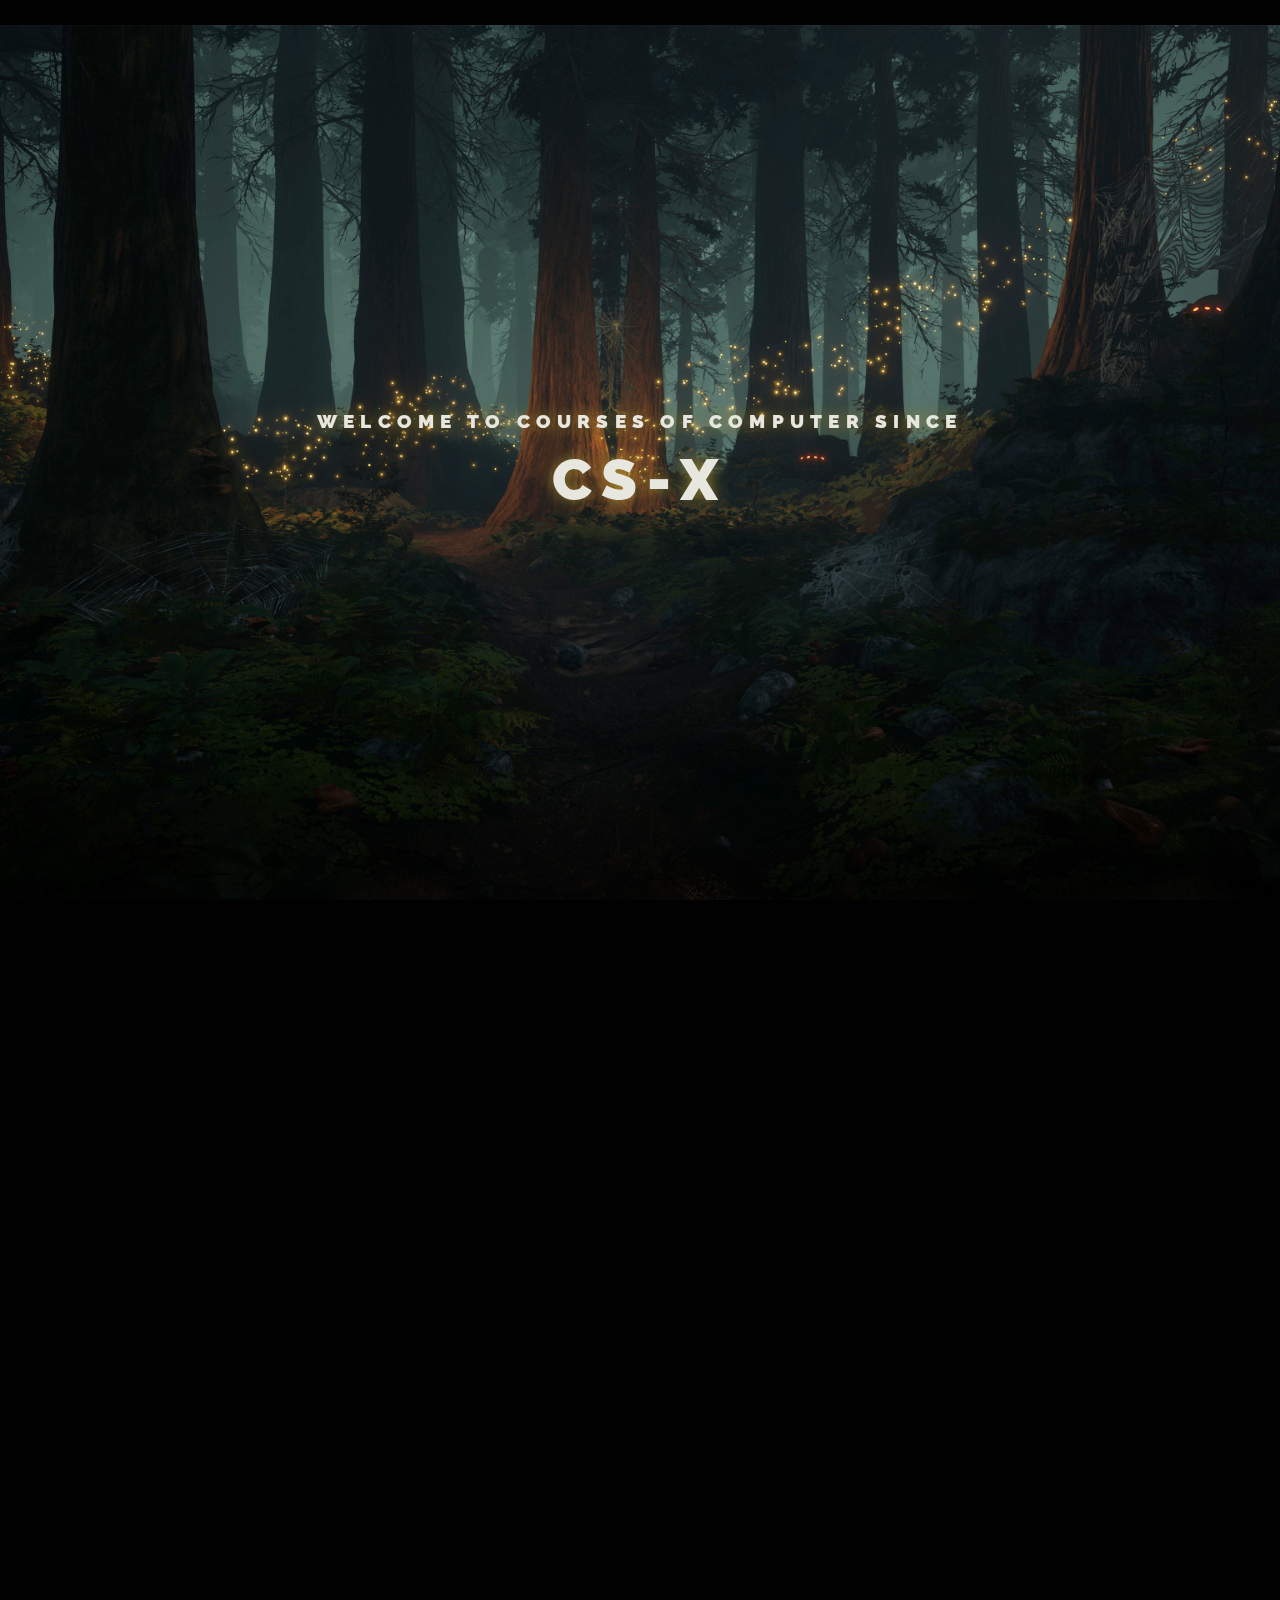
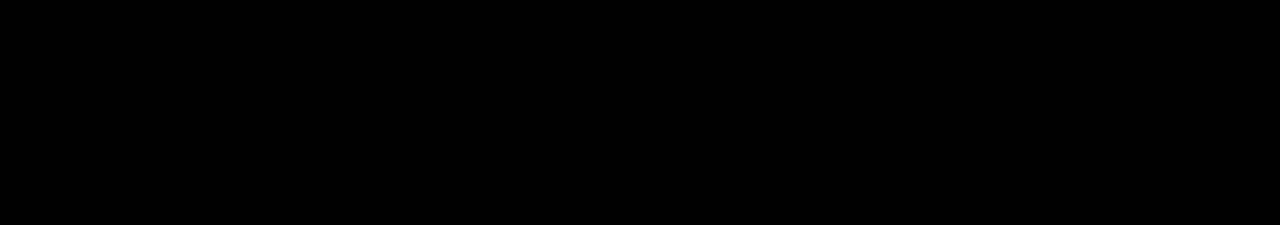
<file: ready-html/index.html>
<!DOCTYPE html>
<html lang="en">
<head>
    <meta charset="UTF-8">
    <meta http-equiv="X-UA-Compatible" content="IE=edge">
    <meta name="viewport" content="width=device-width, initial-scale=1.0">
    <title>Document</title>
    <link rel="stylesheet" href="css/main.css">
    <script src="libs/gsap/gsap.min.js" defer></script>
    <script src="libs/gsap/ScrollTrigger.min.js" defer></script>
    <script src="libs/gsap/ScrollSmoother.min.js" defer></script>
    <script src="js/app.js" defer></script>
</head>
<body>
    <div class="wrapper">
        <div class="content">
            <header class="main-header">
                <div class="course-container">
                    <h1 class="course-container__title">CS-X</h1>
                </div>
                <div class="navigation">
                    <button class="nav-button">О нас</button>
                    <button class="nav-button">Список курсов</button>
                    <button class="nav-button">Наш инстаграм</button>
                </div>
                <div class="layers">
                    <div class="layer__header">
                        <div class="layers__caption">Welcome to courses of computer since</div>
                        <div class="layers__title">CS-X</div>
                    </div>
                    <div class="layer layers__base" style="background-image: url(img/layer-base.png);"></div>
                    <div class="layer layers__middle" style="background-image: url(img/layer-middle.png);"></div>
                    <div class="layer layers__front" style="background-image: url(img/layer-front.png);"></div>
                </div>
            </header>
        
            <article class="main-article" style="background-image: url(img/dungeon.jpg);">
                <div class="main-article__content">
                    <h2 class="main-article__header">To be continued</h2>
                    <p class="main-article__paragraph">Lorem ipsum dolor sit, amet consectetur adipisicing elit. Omnis error provident dignissimos facere. Repellendus tempore autem qui! Quia magnam tempora esse id necessitatibus corrupti mollitia expedita sapiente cum rerum, ut dicta laboriosam!</p>
                </div>
                <div class="copy">© By Kutman</div>
            </article>
        </div>
    </div>
</body>
</html>
</file>
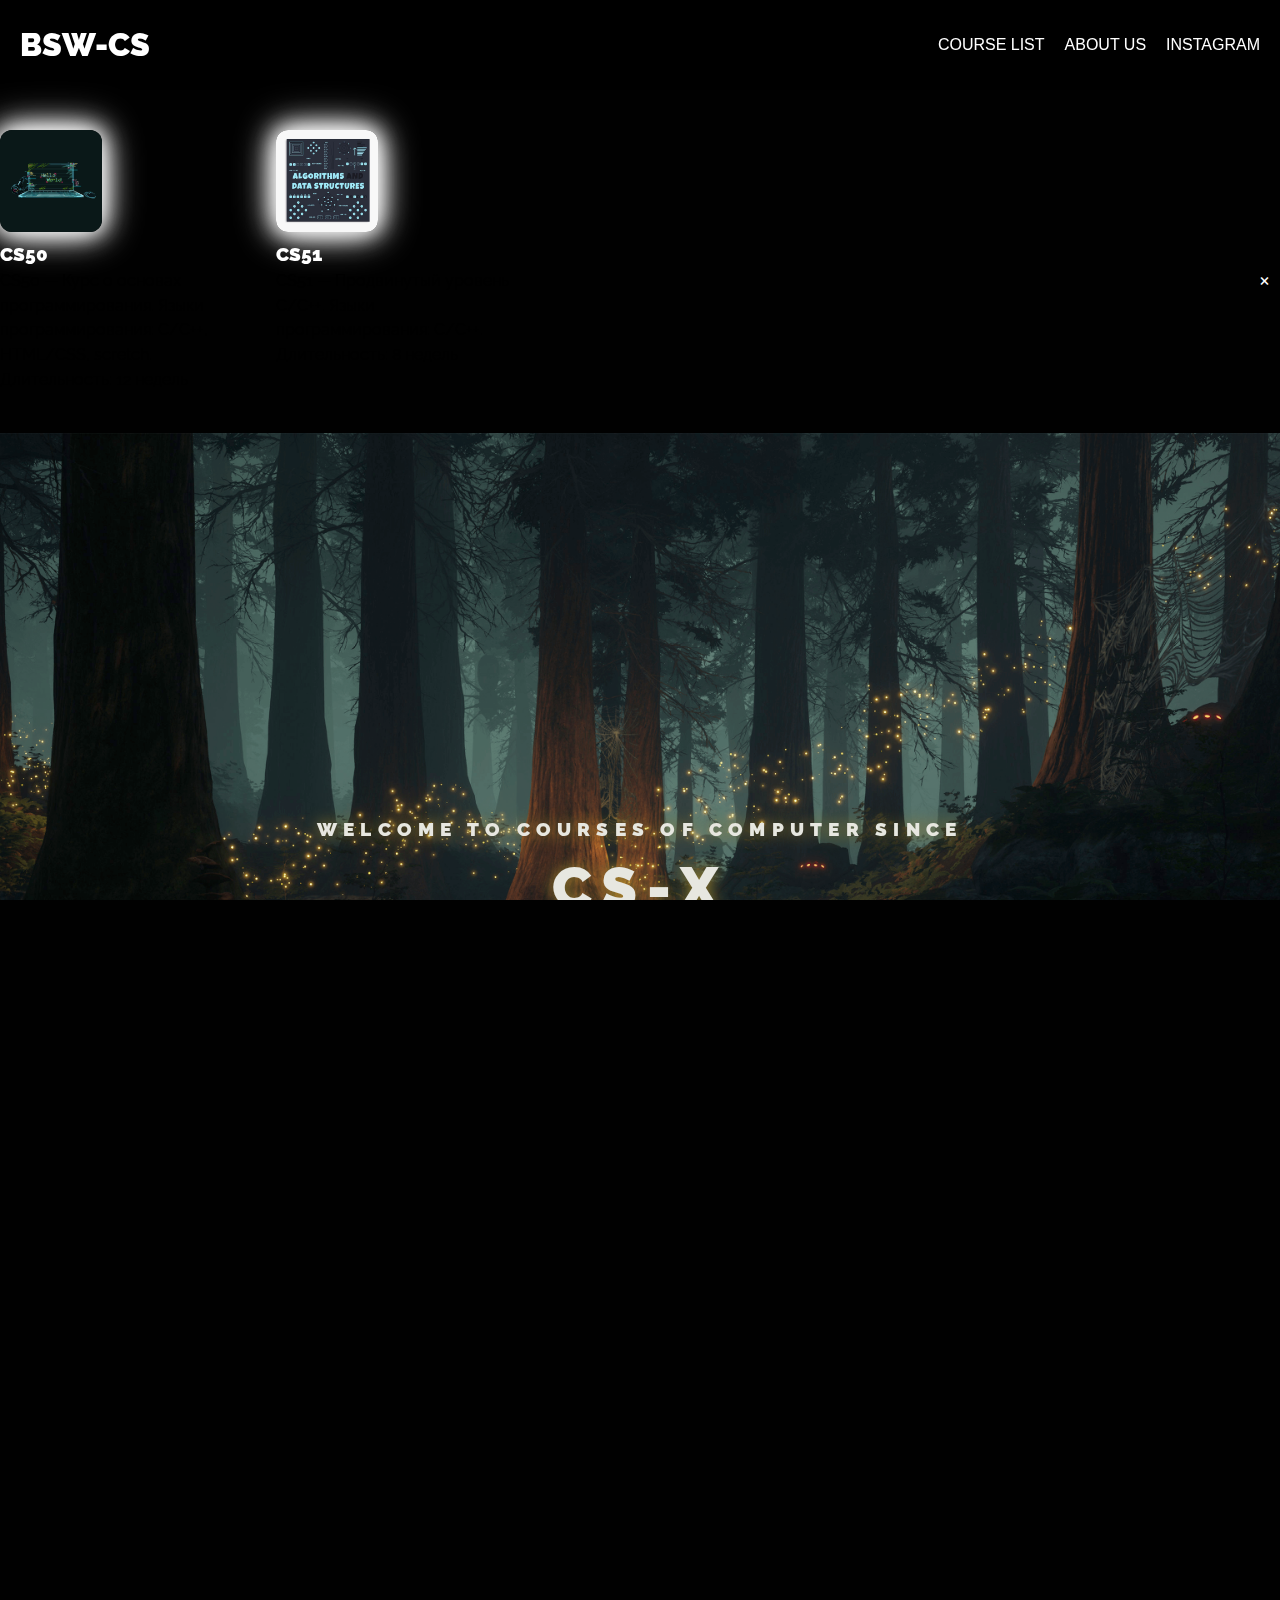
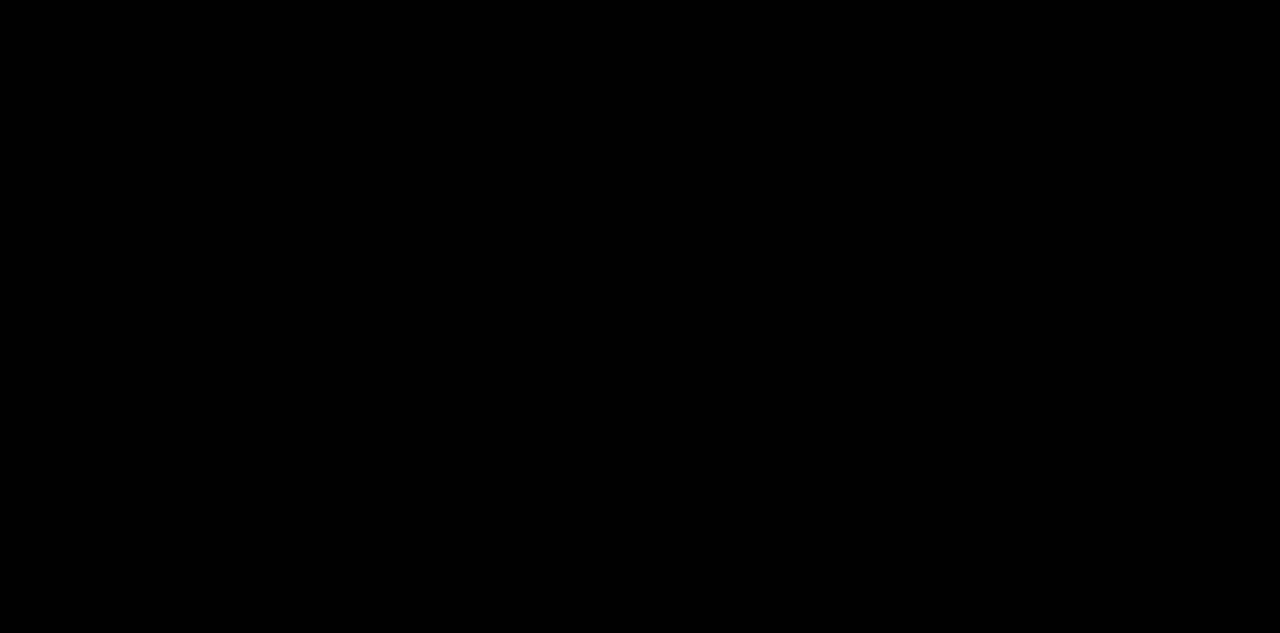
<file: public/ready-html/index.html>
<!DOCTYPE html>
<html lang="en">
<head>
    <meta charset="UTF-8">
    <meta http-equiv="X-UA-Compatible" content="IE=edge">
    <meta name="viewport" content="width=device-width, initial-scale=1.0">
    <title>CS-X</title>
    <link rel="stylesheet" href="css/main.css">
    <script src="libs/gsap/gsap.min.js" defer></script>
    <script src="libs/gsap/ScrollTrigger.min.js" defer></script>
    <script src="libs/gsap/ScrollSmoother.min.js" defer></script>
    <script src="js/app.js" defer></script>
    <script src="js/script.js" defer></script>
    <script src="js/ButtonScripts.js" defer></script>
</head>
<body>

<div id="overlay" class="overlay"></div>

<div id="shortInfoModal" class="modal">
    <div class="modal-content">
        <span class="close" onclick="closeModal()">&times;</span>
        <h2 id="shortCourseTitle"></h2>
        <p id="shortCourseDescription"></p>
    </div>
</div>

<div id="courseInfo" class="course-info">
    <div class="course-info-content">
        <button id="courseListBtn" class="nav-button" onclick="showDarkOverlay()">Course List</button>
        <h2 id="courseTitle">CS-X1</h2>
        <div id="courseDescription" class="course-description">
            ghgfhftddfgdiluf7u75
        </div>
    </div>
</div>

<div class="wrapper">
    <div class="content">
        <!-- Новый контейнер с названием курсов и кнопками -->
        <div class="top-container">
            <div class="course-container">
                <h1 class="course-container__title">BSW-CS</h1>
            </div>
            <div class="navigation">
                <button id="courseListBtn" class="nav-button" onclick="showCourseList()">Course List</button>
                <button class="nav-button">About Us</button>
                <button class="nav-button">Instagram</button>
            </div>
        </div>

        <section class="courses">
            <div class="container">
                <div class="course" onclick="showShortInfoModal('CS50', 'CS50 — Курс о основах программирования. Языки программирования: C/C++, HTML/CSS, scretch. Длительность: 12 недель');">
                    <img src="img/CS.jpeg" alt="Курс 1" style="width: 40%; height: auto;">
                    <h3>CS50</h3>
                    <p class="course-description">CS50 — Курс о основах программирования. Языки программирования: C/C++, HTML/CSS, scretch. Длительность: 12 недель</p>
                </div>
                <div class="course" onclick="showShortInfoModal('CS51', 'CS51 — Продвинутый уровень С/С++. Языки программирования: С/С++. Длительность: 8 недель');">
                    <img src="img/DSA.jpeg" alt="Курс 2" style="width: 40%; height: auto;">
                    <h3>CS51</h3>
                    <p class="course-description">CS51 — Продвинутый уровень С/С++. Языки программирования: С/С++. Длительность: 8 недель</p>
                </div>
            </div>
            
        </section>

        <header class="main-header">
            <div class="layers">
                <div class="layer__header">
                    <div class="layers__caption">Welcome to courses of computer since</div>
                    <div class="layers__title">CS-X</div>
                </div>
                <div class="layer layers__base" style="background-image: url(img/layer-base.png);"></div>
                <div class="layer layers__middle" style="background-image: url(img/layer-middle.png);"></div>
                <div class="layer layers__front" style="background-image: url(img/layer-front.png);"></div>
            </div>
        </header>

        <article class="main-article" style="background-image: url(img/dungeon.jpg);">
            <div class="main-article__content">
                <h2 class="main-article__header">To be continued</h2>
                <p class="main-article__paragraph">Lorem ipsum dolor sit, amet consectetur adipisicing elit. Omnis error provident dignissimos facere. Repellendus tempore autem qui! Quia magnam tempora esse id necessitatibus corrupti mollitia expedita sapiente cum rerum, ut dicta laboriosam!</p>
            </div>
            <div class="copy">© By Kutman</div>
        </article>
    </div>
</div>

</body>
</html>
</file>
<file: ready-html/css/main.css>
* {
    margin: 0;
    padding: 0;
    box-sizing: border-box;
}

:root {
    --index: calc(1vw + 1vh);
    --text: #e7e7e0;
    --transition: transform .75s cubic-bezier(.075, .5, 0, 1);
}

@font-face {
    font-family: raleway_f;
    src: url(../fonts/raleway-regular.woff2);
}

@font-face {
    font-family: raleway_f;
    src: url(../fonts/raleway-black.woff2);
    font-weight: 900;
}

body {
    background-color: #010101;
    font-family: raleway_f, sans-serif;
    line-height: 1.55;
    position: relative; /* Add this line */
}

.main-header {
    position: relative;
}

.course-container {
    position: absolute;
    top: 20px;
    left: 20px;
}

.course-container__title {
    color: var(--text);
}

.navigation {
    position: relative;
    top: 20px;
    right: 20px;
}

.nav-button {
    background-color: transparent;
    border: none;
    color: var(--text);
    font-family: raleway_f, sans-serif;
    font-size: 16px; /* Adjust as needed */
    cursor: pointer;
    margin-left: 10px; /* Adjust as needed */
}

.main-header::after {
    content: '';
    position: absolute;
    z-index: 100;
    width: 100%;
    height: calc(var(--index) * 10);
    background-image: url(../img/ground.png);
    background-size: cover;
    background-repeat: no-repeat;
    background-position: center;
    bottom: calc(var(--index) * -4.5);
}

.layers {
    height: 100vh;
    display: flex;
    align-items: center;
    justify-content: center;
    text-align: center;
    overflow: hidden;
    position: relative;
}

.layer {
    height: 100%;
    width: 100%;
    position: absolute;
    background-size: cover;
    background-position: center;
    will-change: transform;
    z-index: 2;
    transition: var(--transition);
}

.layers__base {
    transform: translate3d(0, calc(var(--scrollTop) / 1.6), 0);
    z-index: 0;
}

.layers__middle {
    transform: translate3d(0, calc(var(--scrollTop) / 2.5), 0);
}

.layers__front {
    transform: translate3d(0, calc(var(--scrollTop) / 5.7), 0);
}

.layer__header {
    z-index: 1;
    transform: translate3d(0, calc(var(--scrollTop) / 2), 0);
    transition: var(--transition);
    will-change: transform;
    text-transform: uppercase;
    font-weight: 900;
    color: var(--text);
    text-shadow: 0 0 15px #9d822b;
}

.layers__title {
    font-size: calc(var(--index) * 2.65);
    letter-spacing: calc(var(--index) / 2.25);
}

.layers__caption {
    font-size: calc(var(--index) / 1.175);
    letter-spacing: calc(var(--index) / 3.5);
    margin-top: calc(var(--index) * -.75);
}

.main-article {
    --main-article-transform: translate3d(0, calc(var(--scrollTop) / -7.5), 0);
    min-height: 100vh;
    background-size: cover;
    background-position: center;
    color: var(--text);
    display: flex;
    justify-content: center;
    align-items: center;
    position: relative;
    text-align: center;
    /* Update: */
    top: -1px;
    z-index: 10;
}

.main-article__header {
    text-transform: uppercase;
    font-size: calc(var(--index) * 1.8);
    letter-spacing: calc(var(--index) / 7.5);
    transform: var(--main-article-transform);
    transition: var(--transition);
    will-change: transform;
}

.main-article__paragraph {
    max-width: calc(var(--index) * 30);
    font-size: calc(var(--index) * .9);
    margin-top: calc(var(--index) / 1.25);
    transform: var(--main-article-transform);
    transition: var(--transition);
    will-change: transform;
}

.content {
    will-change: transform;
}

.copy {
    position: absolute;
    bottom: calc(var(--index) * 2.5);
    opacity: .45;
    font-size: calc(var(--index) * .75);
    letter-spacing: calc(var(--index) / 37.5);
}
</file>
<file: public/ready-html/css/main.css>
* {
    margin: 0;
    padding: 0;
    box-sizing: border-box;
}

:root {
    --index: calc(1vw + 1vh);
    --text: #e7e7e0;
    --transition: transform .75s cubic-bezier(.075, .5, 0, 1);
}

@font-face {
    font-family: raleway_f;
    src: url(../fonts/raleway-regular.woff2);
}

@font-face {
    font-family: raleway_f;
    src: url(../fonts/raleway-black.woff2);
    font-weight: 900;
}

body {
    background-color: #010101;
    font-family: raleway_f, sans-serif;
    line-height: 1.55;
    position: relative; /* Add this line */
}

.main-header::after {
    content: '';
    position: absolute;
    z-index: 100;
    width: 100%;
    height: calc(var(--index) * 10);
    background-image: url(../img/ground.png);
    background-size: cover;
    background-repeat: no-repeat;
    background-position: center;
    bottom: calc(var(--index) * -4.5);
}

.top-container {
    display: flex;
    justify-content: space-between;
    align-items: center;
    padding: 20px;
    background-color: #000; /* Цвет фона контейнера */
}

.course-container__title {
    color: #fff; /* Цвет текста названия курсов */
}

.navigation {
    display: flex;
    gap: 20px;
}

.nav-button {
    background-color: transparent;
    border: none;
    color: #fff; /* Цвет текста кнопок */
    cursor: pointer;
    font-size: 16px;
    text-transform: uppercase;
}

.courses {
    margin: 40px 0;
}

.container {
    display: flex;
}

.course {
    flex: 0 0 20%;
    margin-right: 20px;
}

.course img {
    width: 40%;
    height: auto;
    border-radius: 12px;
}

.course img {
    box-shadow: 0 0 20px rgba(255, 255, 255, 0.9), 0 0 30px rgba(255, 255, 255, 0.9), 0 0 40px rgba(255, 255, 255, 0.9);
}

.course h3{
    color: #fff;
}

.modal-content h2{
    color: #fff;
}

.modal-content p{
    color: #fff;
}

.modal-content .close {
    position: absolute;
    top: 10px;
    right: 10px;
    color: #fff;
    font-size: 24px;
    cursor: pointer;
    transform: translateY(250px);
}

#overlay {
    display: none;
    position: fixed;
    top: 0;
    left: 0;
    width: 100%;
    height: 100%;
    background-color: rgba(0, 0, 0, 0.5); /* Прозрачный черный цвет для оверлея */
    z-index: 999; /* Устанавливаем z-index, чтобы оверлей был под вкладкой шрифтов, но поверх остального контента */
}

#courseInfo {
    display: none;
    position: fixed;
    top: 0;
    left: 0;
    width: 100%;
    height: 100%;
    overflow-y: auto; /* Включаем вертикальный скролл, если контент слишком длинный */
    background-color: rgba(0, 0, 0, 0.8); /* Прозрачный черный цвет */
    color: white;
    padding: 20px;
    z-index: 1000; /* Устанавливаем z-index, чтобы вкладка шрифтов была поверх остального контента */
}

.course-info-content {
    max-width: 80%;
    margin: 0 auto; /* Центрируем внутренний контент */
}

.close-btn {
    position: absolute;
    top: 10px;
    right: 10px;
    font-size: 24px;
    color: white;
    background-color: transparent;
    border: none;
    cursor: pointer;
    outline: none;
}

.close-btn:hover {
    color: red; /* Цвет кнопки при наведении */
}



.layers {
    height: 100vh;
    display: flex;
    align-items: center;
    justify-content: center;
    text-align: center;
    overflow: hidden;
    position: relative;
}

.layer {
    height: 100%;
    width: 100%;
    position: absolute;
    background-size: cover;
    background-position: center;
    will-change: transform;
    z-index: 2;
    transition: var(--transition);
}

.layers__base {
    transform: translate3d(0, calc(var(--scrollTop) / 1.6), 0);
    z-index: 0;
}

.layers__middle {
    transform: translate3d(0, calc(var(--scrollTop) / 2.5), 0);
}

.layers__front {
    transform: translate3d(0, calc(var(--scrollTop) / 5.7), 0);
}

.layer__header {
    z-index: 1;
    transform: translate3d(0, calc(var(--scrollTop) / 2), 0);
    transition: var(--transition);
    will-change: transform;
    text-transform: uppercase;
    font-weight: 900;
    color: var(--text);
    text-shadow: 0 0 15px #9d822b;
}

.layers__title {
    font-size: calc(var(--index) * 2.65);
    letter-spacing: calc(var(--index) / 2.25);
}

.layers__caption {
    font-size: calc(var(--index) / 1.175);
    letter-spacing: calc(var(--index) / 3.5);
    margin-top: calc(var(--index) * -.75);
}

.main-article {
    --main-article-transform: translate3d(0, calc(var(--scrollTop) / -7.5), 0);
    min-height: 100vh;
    background-size: cover;
    background-position: center;
    color: var(--text);
    display: flex;
    justify-content: center;
    align-items: center;
    position: relative;
    text-align: center;
    /* Update: */
    top: -1px;
    z-index: 10;
}

.main-article__header {
    text-transform: uppercase;
    font-size: calc(var(--index) * 1.8);
    letter-spacing: calc(var(--index) / 7.5);
    transform: var(--main-article-transform);
    transition: var(--transition);
    will-change: transform;
}

.main-article__paragraph {
    max-width: calc(var(--index) * 30);
    font-size: calc(var(--index) * .9);
    margin-top: calc(var(--index) / 1.25);
    transform: var(--main-article-transform);
    transition: var(--transition);
    will-change: transform;
}

.content {
    will-change: transform;
}

.copy {
    position: absolute;
    bottom: calc(var(--index) * 2.5);
    opacity: .45;
    font-size: calc(var(--index) * .75);
    letter-spacing: calc(var(--index) / 37.5);
}
</file>
